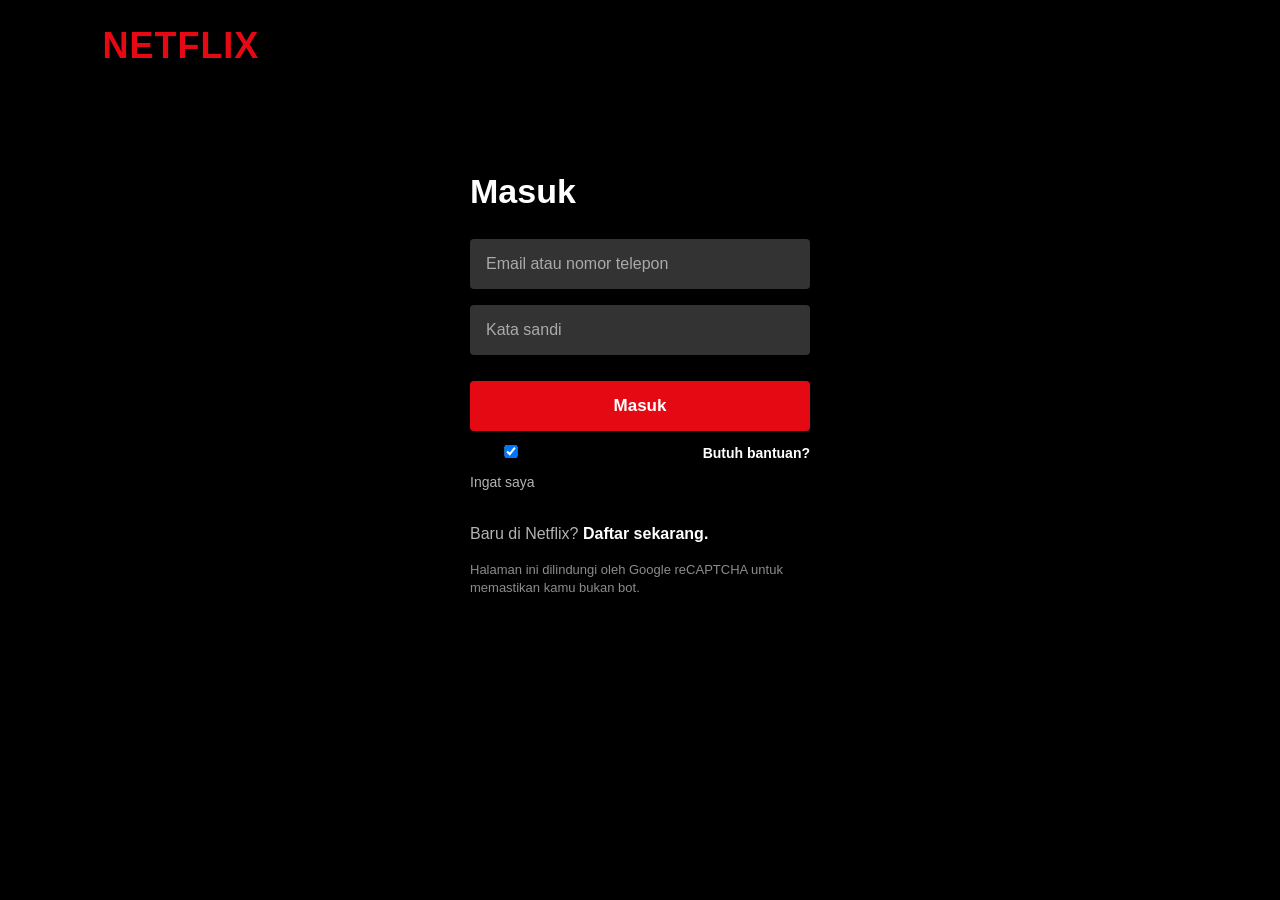
<file: login.html>
<!DOCTYPE html>
<html lang="id">
<head>
  <meta charset="UTF-8">
  <meta name="viewport" content="width=device-width, initial-scale=1.0">
  <title>Login - Netflix Clone</title>
  <link rel="stylesheet" href="auth.css">
</head>
<body>
  <div class="auth-page">
    <div class="logo">NETFLIX</div>

    <div class="auth-box">
      <h1>Masuk</h1>

      <form>
        <input type="email" placeholder="Email atau nomor telepon" required>
        <input type="password" placeholder="Kata sandi" required>

        <button type="submit">Masuk</button>

        <div class="auth-options">
          <label>
            <input type="checkbox" checked>
            Ingat saya
          </label>
          <a href="#">Butuh bantuan?</a>
        </div>
      </form>

      <p class="switch">
        Baru di Netflix?
        <a href="register.html">Daftar sekarang.</a>
      </p>

      <p class="small-text">
        Halaman ini dilindungi oleh Google reCAPTCHA untuk memastikan kamu bukan bot.
      </p>
    </div>
  </div>
</body>
</html>
</file>
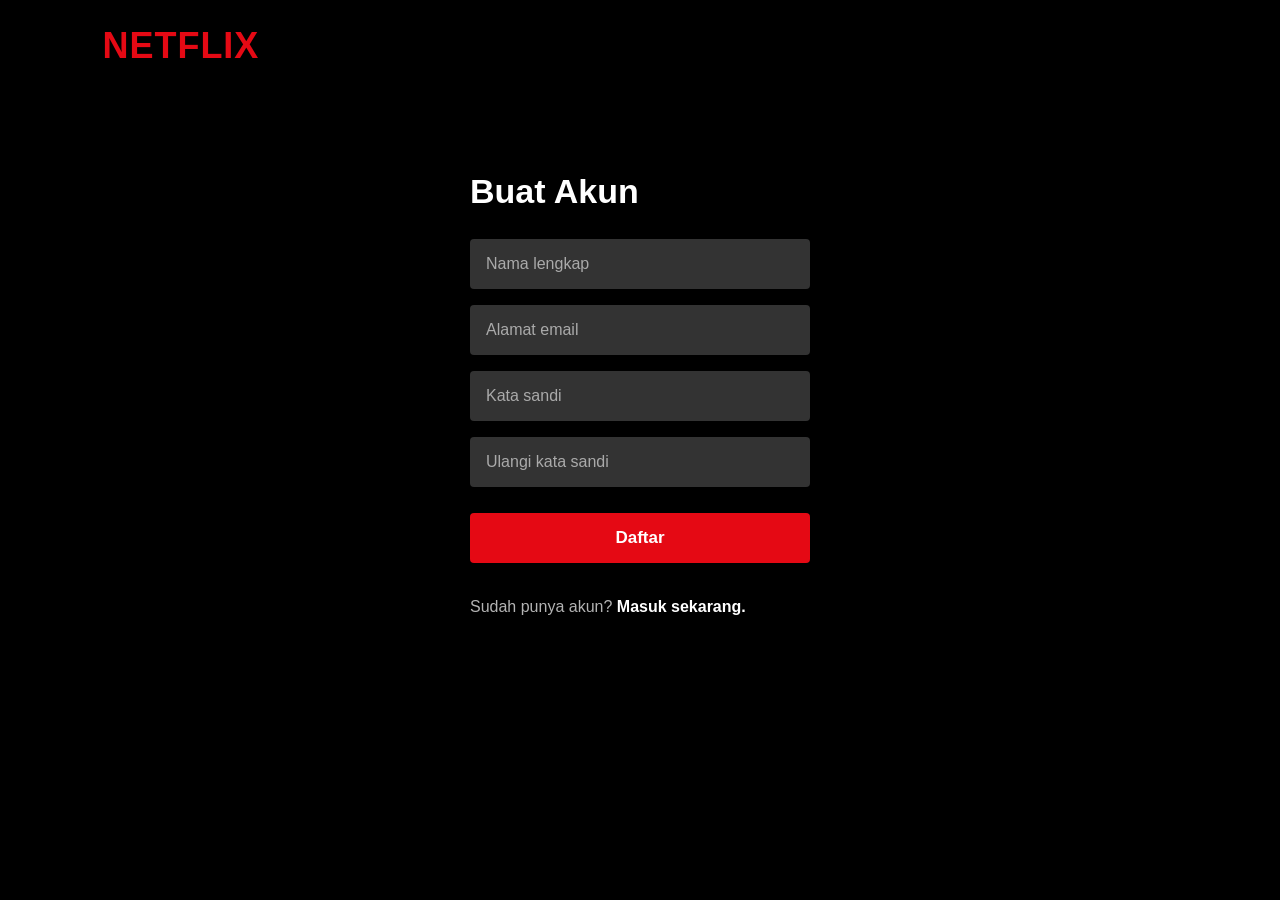
<file: register.html>
<!DOCTYPE html>
<html lang="id">
<head>
  <meta charset="UTF-8">
  <meta name="viewport" content="width=device-width, initial-scale=1.0">
  <title>Register - Netflix Clone</title>
  <link rel="stylesheet" href="auth.css">
</head>
<body>
  <div class="auth-page">
    <div class="logo">NETFLIX</div>

    <div class="auth-box">
      <h1>Buat Akun</h1>

      <form>
        <input type="text" placeholder="Nama lengkap" required>
        <input type="email" placeholder="Alamat email" required>
        <input type="password" placeholder="Kata sandi" required>
        <input type="password" placeholder="Ulangi kata sandi" required>

        <button type="submit">Daftar</button>
      </form>

      <p class="switch">
        Sudah punya akun?
        <a href="login.html">Masuk sekarang.</a>
      </p>
    </div>
  </div>
</body>
</html>
</file>
<file: auth.css>
* {
    margin: 0;
    padding: 0;
    box-sizing: border-box;
    font-family: Arial, Helvetica, sans-serif;
  }
  
  body {
    background: #000;
    color: #fff;
  }
  
  .auth-page {
    min-height: 100vh;
    background:
      linear-gradient(rgba(0,0,0,0.65), rgba(0,0,0,0.85)),
      url("https://images.unsplash.com/photo-1489599849927-2ee91cede3ba?auto=format&fit=crop&w=1600&q=80");
    background-size: cover;
    background-position: center;
    padding: 25px 8%;
  }
  
  .logo {
    color: #e50914;
    font-size: 36px;
    font-weight: 900;
    letter-spacing: 1px;
  }
  
  .auth-box {
    max-width: 430px;
    margin: 60px auto;
    background: rgba(0, 0, 0, 0.78);
    padding: 45px;
    border-radius: 6px;
  }
  
  .auth-box h1 {
    font-size: 34px;
    margin-bottom: 28px;
  }
  
  .auth-box input {
    width: 100%;
    padding: 16px;
    margin-bottom: 16px;
    border: none;
    outline: none;
    border-radius: 4px;
    background: #333;
    color: #fff;
    font-size: 16px;
  }
  
  .auth-box input::placeholder {
    color: #aaa;
  }
  
  .auth-box button {
    width: 100%;
    padding: 15px;
    margin-top: 10px;
    border: none;
    border-radius: 4px;
    background: #e50914;
    color: #fff;
    font-size: 17px;
    font-weight: bold;
    cursor: pointer;
  }
  
  .auth-box button:hover {
    background: #f6121d;
  }
  
  .auth-options {
    display: flex;
    justify-content: space-between;
    margin-top: 14px;
    font-size: 14px;
    color: #b3b3b3;
  }
  
  .auth-options a,
  .switch a {
    color: #fff;
    text-decoration: none;
    font-weight: bold;
  }
  
  .switch {
    margin-top: 35px;
    color: #b3b3b3;
  }
  
  .small-text {
    margin-top: 18px;
    color: #8c8c8c;
    font-size: 13px;
    line-height: 1.4;
  }
  
  @media (max-width: 600px) {
    .auth-page {
      padding: 20px;
      background: #000;
    }
  
    .auth-box {
      margin: 40px auto;
      padding: 25px;
    }
  
    .logo {
      font-size: 28px;
    }
  }
</file>
